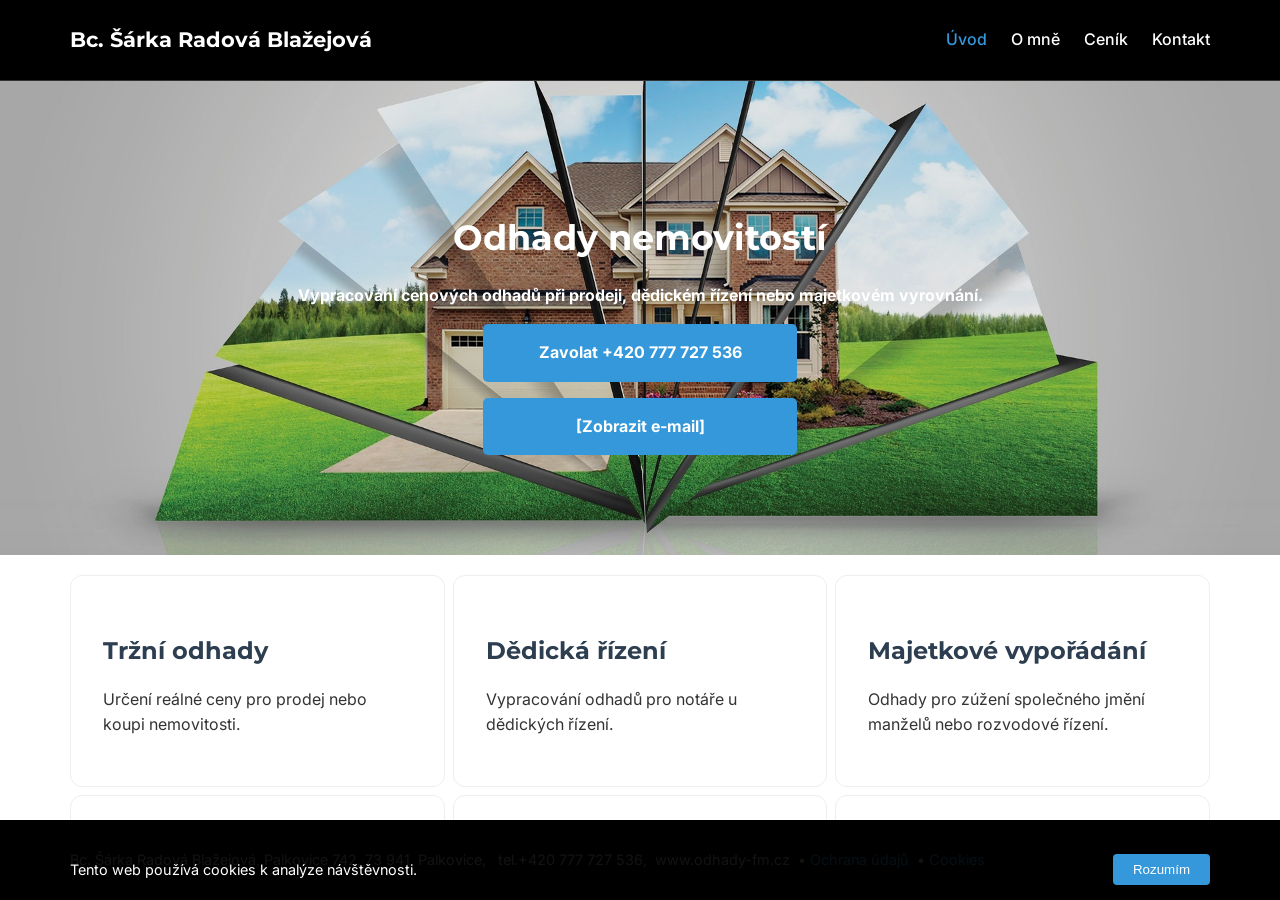
<file: index.html>
<!DOCTYPE html>
<html lang="cs">
<head>
    <meta charset="UTF-8">
    <meta name="viewport" content="width=device-width, initial-scale=1.0">
    <title>Odhady nemovitostí | Bc. Šárka Radová Blažejová | Odhady-fm.cz</title>
    <meta name="description" content="Profesionální odhady nemovitostí pro prodej, dědická řízení a notáře. Bc. Šárka Radová Blažejová. Moravskoslezský kraj (Frýdek-Místek, Ostrava a okolí). Odhady-fm.cz">
    <link rel="stylesheet" href="/style.css">
    <link rel="preconnect" href="https://fonts.googleapis.com">
    <link rel="preconnect" href="https://fonts.gstatic.com" crossorigin>
    <link href="https://fonts.googleapis.com/css2?family=Inter:wght@400;700&family=Montserrat:wght@700&display=swap" rel="stylesheet">
</head>
<body>

    <header>
        <div class="container">
            <div class="logo">
                <strong>Bc. Šárka Radová Blažejová</strong>
            </div>
            <nav>
                <ul>
                    <li><a href="/" style="color: var(--accent);">Úvod</a></li>
                    <li><a href="/omne/">O mně</a></li>
                    <li><a href="/cenik/">Ceník</a></li>
                    <li><a href="/kontakt/">Kontakt</a></li>
                </ul>
            </nav>
        </div>
    </header>

    <main>
        <section id="hero">
            <div class="container" >
                <div class="hero-content"></div>
                    <h1>Odhady nemovitostí</h1>
                    <p><strong>Vypracování cenových odhadů při prodeji, dědickém řízení nebo majetkovém vyrovnání.</strong></p>
                    <div class="cta-group">
                        <a href="tel:+420777727536" class="btn-primary">Zavolat +420 777 727 536</a>
                    </div>
                     <div class="cta-group">
                        <p></p>
                         <a href="#" onclick="decodeEmail(this); return false;" class="btn-primary">
                            [Zobrazit e-mail]
                        </a>
                    </div>
                </div>
            </div>
        </section>

        <section id="sluzby" class="container section-padding">
            <div class="grid">
                <div class="card">
                    <h3>Tržní odhady</h3>
                    <p>Určení reálné ceny pro prodej nebo koupi nemovitosti.</p>
                </div>
                <div class="card">
                    <h3>Dědická řízení</h3>
                    <p>Vypracování odhadů pro notáře u dědických řízení.</p>
                </div>
                <div class="card">
                    <h3>Majetkové vypořádání</h3>
                    <p>Odhady pro zúžení společného jmění manželů nebo rozvodové řízení.</p>
                </div>
                <div class="card">
                    <h3>Vklady majetku</h3>
                    <p>Odhady pro zápis vkladu majetku do společnosti.</p>
                </div>
                <div class="card">
                    <h3>Nájemné</h3>
                    <p>Určení výše obvyklého nájemného v dané lokalitě.</p>
                </div>
                <div class="card">
                    <h3>Odlužení</h3>
                    <p>Odhady pro oddlužení a insolvenci.</p>
                </div>
            </div>
        </section>
    </main>

    <script src="/script.js"></script>
</body>
</html>
</file>
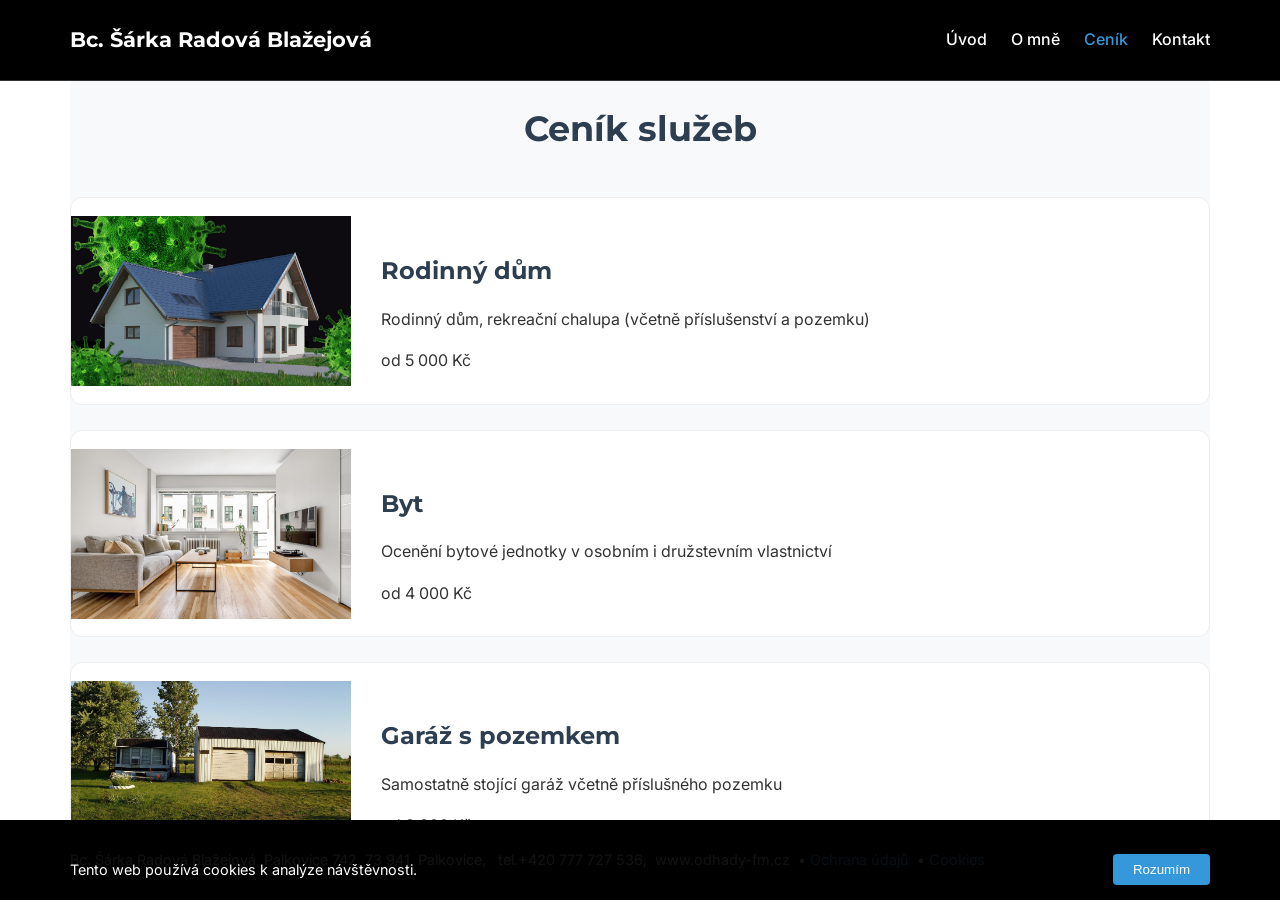
<file: cenik/index.html>
<!DOCTYPE html>
<html lang="cs">
<head>
    <meta charset="UTF-8">
    <meta name="viewport" content="width=device-width, initial-scale=1.0">
    <title>Ceník | Odhady nemovitostí | Bc. Šárka Radová Blažejová | Odhady-fm.cz</title>
    <link rel="stylesheet" href="/style.css">
    <link rel="preconnect" href="https://fonts.googleapis.com">
    <link rel="preconnect" href="https://fonts.gstatic.com" crossorigin>
    <link href="https://fonts.googleapis.com/css2?family=Inter:wght@400;600&family=Montserrat:wght@700&display=swap" rel="stylesheet">
    <meta name="description" content="Odborné odhady tržní ceny nemovitostí na Severní Moravě. Kontaktujte mě pro nezávaznou nabídku. Odhady-fm.cz">
</head>
<body>

    <header>
        <div class="container">
            <div class="logo">
                <a href="/" style="text-decoration: none;"><strong>Bc. Šárka Radová Blažejová</strong></a>
            </div>
            <nav>
                <ul>
                    <li><a href="/">Úvod</a></li>
                    <li><a href="/omne/">O mně</a></li>
                    <li><a href="/cenik/" style="color: var(--accent);">Ceník</a></li>
                    <li><a href="/kontakt/">Kontakt</a></li>
                </ul>
            </nav>
        </div>
    </header>

    <main>
        <div class="container section-padding" style="background-color: var(--light-bg)">
            <h1 style="color: var(--primary);margin: 0;text-align: center; margin-bottom: 40px;">Ceník služeb</h1>
            <div class="price-grid">
                <div class="price-item">
                    <img src="/images/home-office-5006967_1920.jpg" alt="Rodinný dům">
                    <div class="price-text">
                        <h3>Rodinný dům</h3>
                        <p>Rodinný dům, rekreační chalupa (včetně příslušenství a pozemku)</p>
                         <span class="price">od 5 000 Kč</span>
                    </div>
                    
                </div>

                <div class="price-item">
                    <img src="/images/building-8428560_1920.jpg" alt="Byt">
                    <div class="price-text">
                        <h3>Byt</h3>
                        <p>Ocenění bytové jednotky v osobním i družstevním vlastnictví</p>
                        <span class="price">od 4 000 Kč</span>
                    </div>
                </div>

                <div class="price-item">
                    <img src="/images/house-91162_1920.jpg" alt="Garáž">
                    <div class="price-text">
                        <h3>Garáž s pozemkem</h3>
                        <p>Samostatně stojící garáž včetně příslušného pozemku</p>
                        <span class="price">od 3 000 Kč</span>
                    </div>
                </div>

                <div class="price-item">
                    <img src="/images/field-5800633_1920.jpg" alt="Pozemek">
                    <div class="price-text">
                        <h3>Samostatný pozemek</h3>
                        <p>Zahrady, stavební parcely nebo zemědělské pozemky</p>
                        <span class="price">od 4 000 Kč</span>
                    </div>
                </div>
                <div class="price-item">
                    <img src="/images/tovarna.jpg" alt="Průmyslový objekt">
                    <div class="price-text">
                        <h3>Průmyslový objekt</h3>
                        <p>Průmyslové budovy, skladové prostory, výrobní haly</p>
                        <span class="price">od 15 000 Kč</span>
                    </div>
                </div>

            </div>

            <section class="additional-info" style="margin-top: 60px; background: #f9f9f9; padding: 40px; border-radius: 10px;">
              
                <p style="text-align: center; margin-top: 20px; font-weight: bold; color: var(--primary);">
                    Cena odhadu závisí na velikosti nemovitosti nebo na účelu ocenění.
                </p>
            </section>
        </div>
    </main>

    <script src="/script.js"></script>
</body>
</html>
</file>
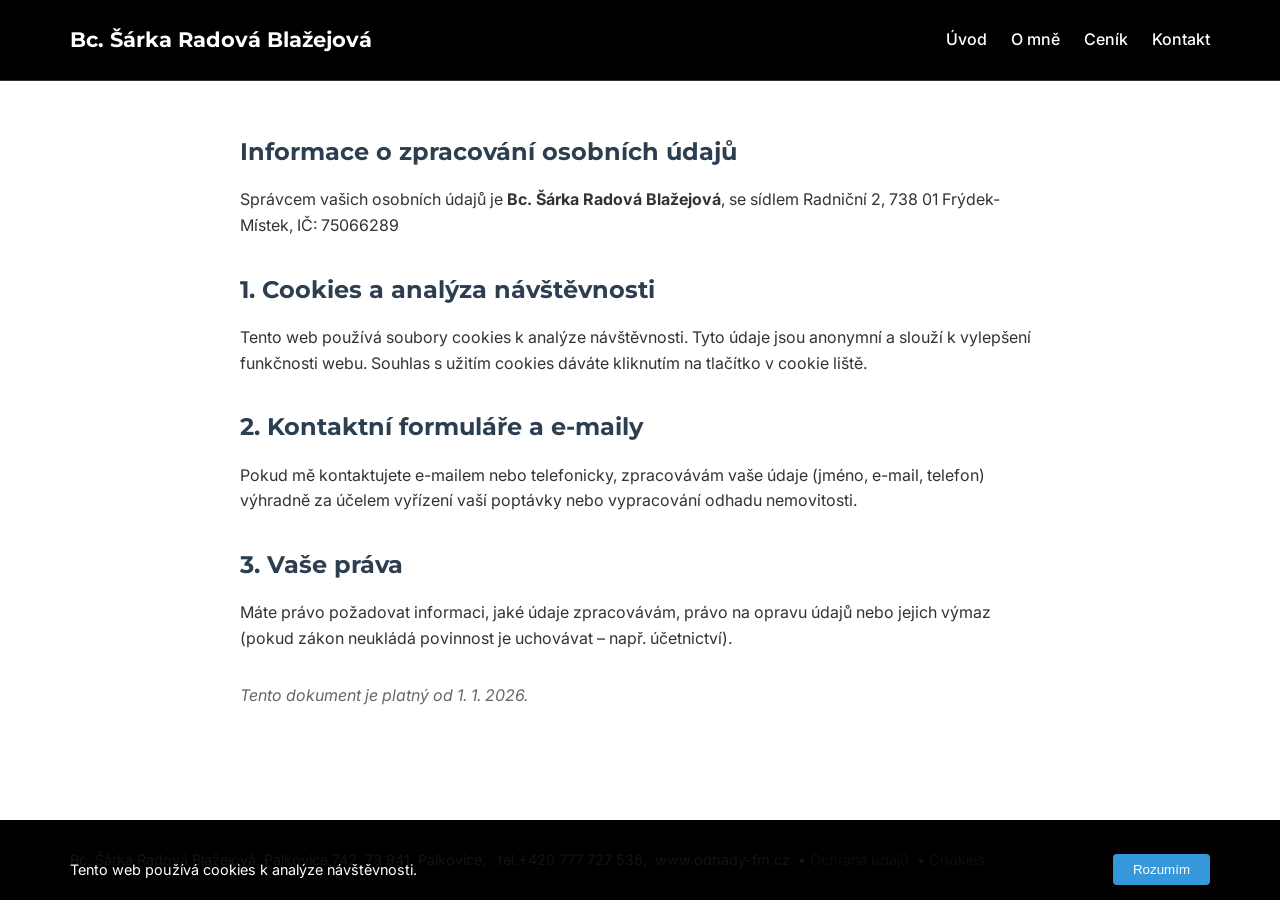
<file: gdpr/index.html>
<!DOCTYPE html>
<html lang="cs">
<head>
    <meta charset="UTF-8">
    <meta name="viewport" content="width=device-width, initial-scale=1.0">
    <title>Ochrana osobních údajů | Odhady nemovitostí | Bc. Šárka Radová Blažejová | Odhady-fm.cz</title>
    <link rel="stylesheet" href="/style.css">
    <link href="https://fonts.googleapis.com/css2?family=Inter:wght@400;700&family=Montserrat:wght@700&display=swap" rel="stylesheet">
</head>
<body>

    <header>
        <div class="container">
            <div class="logo">
                <strong>Bc. Šárka Radová Blažejová</strong>
            </div>
            <nav>
                <ul>
                    <li><a href="/">Úvod</a></li>
                    <li><a href="/omne/">O mně</a></li>
                    <li><a href="/cenik/">Ceník</a></li>
                    <li><a href="/kontakt/">Kontakt</a></li>
                </ul>
            </nav>
        </div>
    </header>

    <main>
        <section class="container section-padding">
            
            <div style="max-width: 800px; margin: 0 auto;">
                <h3 style="margin-top: 2rem;">Informace o zpracování osobních údajů</h3>
                <p>Správcem vašich osobních údajů je <strong>Bc. Šárka Radová Blažejová</strong>, se sídlem Radniční 2, 738 01 Frýdek-Místek, IČ: 75066289 &nbsp;</p>
                
                <h3 style="margin-top: 2rem;">1. Cookies a analýza návštěvnosti</h3>
                <p>Tento web používá soubory cookies k analýze návštěvnosti. Tyto údaje jsou anonymní a slouží k vylepšení funkčnosti webu. Souhlas s užitím cookies dáváte kliknutím na tlačítko v cookie liště.</p>
                
                <h3 style="margin-top: 2rem;">2. Kontaktní formuláře a e-maily</h3>
                <p>Pokud mě kontaktujete e-mailem nebo telefonicky, zpracovávám vaše údaje (jméno, e-mail, telefon) výhradně za účelem vyřízení vaší poptávky nebo vypracování odhadu nemovitosti.</p>
                
                <h3 style="margin-top: 2rem;">3. Vaše práva</h3>
                <p>Máte právo požadovat informaci, jaké údaje zpracovávám, právo na opravu údajů nebo jejich výmaz (pokud zákon neukládá povinnost je uchovávat – např. účetnictví).</p>
                
                <p style="margin-top: 2rem; color: #666;"><em>Tento dokument je platný od 1. 1. 2026.</em></p>
            </div>
        </section>
    </main>

    <script src="/script.js"></script>
</body>
</html>
</file>
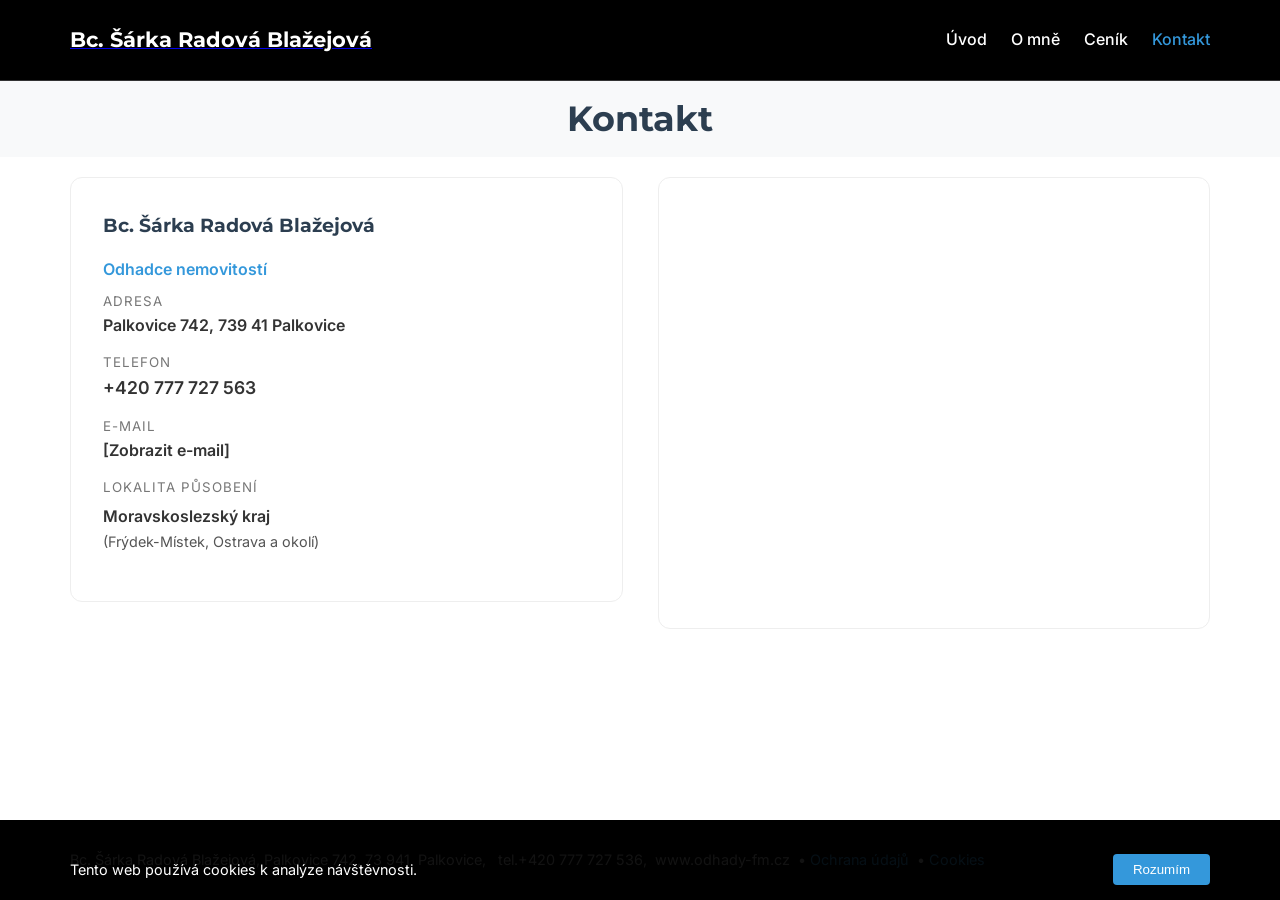
<file: kontakt/index.html>
<!DOCTYPE html>
<html lang="cs">
<head>
    <meta charset="UTF-8">
    <meta name="viewport" content="width=device-width, initial-scale=1.0">
    <title>Kontakt | Odhady nemovitostí | Bc. Šárka Radová Blažejová | Odhady-fm.cz</title>
    <meta name="description" content="Odborné odhady tržní ceny nemovitostí na Severní Moravě. Kontaktujte mě pro nezávaznou nabídku.">
    
    <link rel="stylesheet" href="/style.css">
    
    <link rel="preconnect" href="https://fonts.googleapis.com">
    <link rel="preconnect" href="https://fonts.gstatic.com" crossorigin>
    <link href="https://fonts.googleapis.com/css2?family=Inter:wght@400;600&family=Montserrat:wght@700&display=swap" rel="stylesheet">

    <style>
        /* Specifické úpravy pro mobilní zobrazení přímo pro tuto stránku */
        @media (max-width: 768px) {
            .grid-kontakt {
                display: flex !important;
                flex-direction: column !important;
                gap: 20px !important;
            }
            .card {
                padding: 1.5rem !important;
            }
            .map-container {
                height: 300px !important; /* Na mobilu stačí menší mapa */
            }
            h1 {
                font-size: 1.8rem !important;
            }
        }
    </style>
</head>
<body>

    <header>
        <div class="container">
            <div class="logo">
                <a href="/"><strong>Bc. Šárka Radová Blažejová</strong></a>
            </div>
            <nav>
                <ul>
                    <li><a href="/">Úvod</a></li>
                    <li><a href="/omne/">O mně</a></li>
                    <li><a href="/cenik/">Ceník</a></li>
                    <li><a href="/kontakt/" style="color: var(--accent);">Kontakt</a></li>
                </ul>
            </nav>
        </div>
    </header>

    <main>
        <section class="section-padding" style="background-color: var(--light-bg); text-align: center; padding: 10px 0;">
            <div class="container">
                 <h1 style="color: var(--primary);margin: 0;text-align: center;">Kontakt</h1>
            </div>
        </section>

        <section class="section-padding">
            <div class="container">
                <div class="grid grid-kontakt" style="align-items: start; gap: 35px;">
                    
                    <div class="card">
                        <h3 style="margin-top: 0;font-size: 1.2rem;">Bc. Šárka Radová Blažejová</h3>
                        <p style="color: var(--accent); font-weight: 600; margin-bottom: 5px;">Odhadce nemovitostí</p>
                        
                        <div style="margin-bottom: 10px;">
                            <small style="color: #777; text-transform: uppercase; letter-spacing: 1px;">Adresa</small>
                            <div style="font-weight: 600;">Palkovice 742, 739 41 Palkovice</div>
                        </div>

                        <div style="margin-bottom: 10px;">
                            <small style="color: #777; text-transform: uppercase; letter-spacing: 1px;">Telefon</small>
                            <div><a href="tel:+420777727563" style="text-decoration: none; color: var(--text); font-weight: 600; font-size: 1.1rem;">+420 777 727 563</a></div>
                        </div>

                        <div style="margin-bottom: 10px;">
                            <small style="color: #777; text-transform: uppercase; letter-spacing: 1px;">E-mail</small>
                            <div>
                                <a href="#" onclick="decodeEmail(this); return false;" style="text-decoration: none; color: var(--text); font-weight: 600;">
                                    [Zobrazit e-mail]
                                </a>
                            </div>
                        </div>
                        
                       
                        
                        <div>
                            <small style="color: #777; text-transform: uppercase; letter-spacing: 1px;">Lokalita působení</small>
                            <p style="margin: 5px 0 0 0; font-weight: 600;">Moravskoslezský kraj</p>
                            <p style="margin: 0; color: #555; font-size: 0.9rem;">(Frýdek-Místek, Ostrava a okolí)</p>
                            <p></p>
                        </div>
                    </div>
                    
                    <div class="card" style="padding: 0; overflow: hidden; border-color: #eee;">
                        <div class="map-container" style="width: 100%; height: 450px;">
                            <iframe 
                                src="https://www.google.com/maps/embed?pb=!1m18!1m12!1m3!1d2581.34351322234!2d18.310636776880814!3d49.610123547432474!2m3!1f0!2f0!3f0!3m2!1i1024!2i768!4f13.1!3m3!1m2!1s0x4713f96113856277%3A0x6b1944899554366d!2sPalkovice%20742%2C%20739%2041%20Palkovice!5e0!3m2!1scs!2scz!4v1700000000000" 
                                width="100%" 
                                height="100%" 
                                style="border:0;" 
                                allowfullscreen="" 
                                loading="lazy" 
                                referrerpolicy="no-referrer-when-downgrade">
                            </iframe>
                        </div>
                        
                    </div>

                </div>
            </div>
        </section>
    </main>

   

    <script src="/script.js"></script>
</body>
</html>
</file>
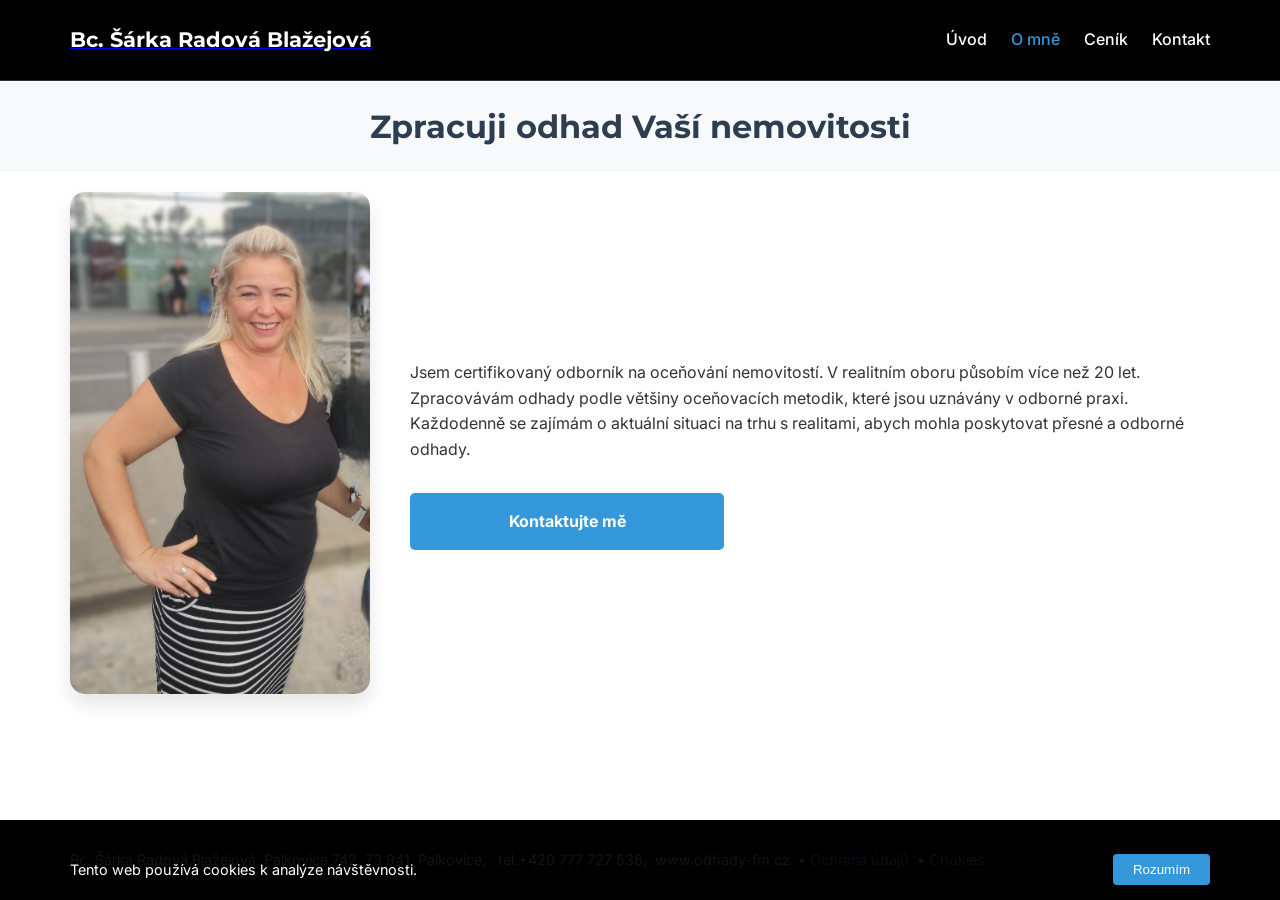
<file: omne/index.html>
<!DOCTYPE html>
<html lang="cs">
<head>
    <meta charset="UTF-8">
    <meta name="viewport" content="width=device-width, initial-scale=1.0">
    <title>O mně | Bc. Šárka Radová Blažejová</title>
    <meta name="description" content="Nabízím odborné odhady tržní ceny nemovitostí na Severní Moravě. Profesionální odhady nemovitostí pro prodej, dědická řízení a notáře. Bc. Šárka Radová Blažejová. Moravskoslezský kraj (Frýdek-Místek, Ostrava a okolí). Odhady-fm.cz">
    <link rel="stylesheet" href="/style.css">
    <link rel="preconnect" href="https://fonts.googleapis.com">
    <link rel="preconnect" href="https://fonts.gstatic.com" crossorigin>
    <link href="https://fonts.googleapis.com/css2?family=Inter:wght@400;600&family=Montserrat:wght@700&display=swap" rel="stylesheet">
</head>
<body>

    <header>
        <div class="container">
            <div class="logo">
                <a href="/"><strong>Bc. Šárka Radová Blažejová</strong></a>
            </div>
            <nav>
                <ul>
                    <li><a href="/">Úvod</a></li>
                    <li><a href="/omne/" style="color: var(--accent);">O mně</a></li>
                    <li><a href="/cenik/">Ceník</a></li>
                    <li><a href="/kontakt/">Kontakt</a></li>
                </ul>
            </nav>
        </div>
    </header>

    <main>
    <section class="section-padding" style="background-color: var(--light-bg);">
        <div class="container">
            <h2 style="color: var(--primary);margin: 0;text-align: center;">Zpracuji odhad Vaší nemovitosti</h2>
        </div>
    </section>

    <section class="section-padding">
        <div class="container">
            <div class="about-flex" style="display: flex; flex-wrap: wrap; gap: 40px; align-items: center; justify-content: center;">
                
                <div class="about-image" style="flex: 1; min-width: 300px; max-width: 300px; text-align: center;">
                    <img src="/images/sarka.jpg" 
                         alt="Bc. Šárka Radová Blažejová" 
                         style="width: 100%; border-radius: 15px; box-shadow: 0 10px 20px rgba(0,0,0,0.1);">
                </div>

                <div style="flex: 1; min-width: 300px;">
                    <p>Jsem certifikovaný odborník na oceňování nemovitostí. V realitním oboru působím více než 20 let. Zpracovávám odhady podle většiny oceňovacích metodik, které jsou uznávány v odborné praxi. Každodenně se zajímám o aktuální situaci na trhu s realitami, abych mohla poskytovat přesné a odborné odhady.</p>
                    <div style="margin-top: 30px;">
                        <a href="/kontakt/" class="btn-primary">Kontaktujte mě</a>
                    </div>
                </div>

            </div>
        </div>
    </section>
</main>

   
<script src="/script.js"></script>
    
</body>
</html>
</file>
<file: style.css>
:root {
    --primary: #2c3e50;
    --accent: #3498db;
    --text: #333333;
    --light-bg: #f8f9fa;
    --white: #ffffff;
    --font-heading: 'Montserrat', sans-serif;
    --font-body: 'Inter', sans-serif;
}

/* FIXNÍ LAYOUT */
html, body {
    height: 100%;
    margin: 0;
    overflow: hidden; 
}

body {
    display: flex;
    flex-direction: column;
    font-family: var(--font-body);
    color: var(--text);
    line-height: 1.6;
    -webkit-font-smoothing: antialiased;
}

header, footer {
    height: 80px; 
    flex-shrink: 0;
    background: #000000;
    display: flex;
    align-items: center;
    z-index: 1000;
}

header { border-bottom: 1px solid #333; }

main {
    flex-grow: 1;
    overflow-y: auto;
    background-color: var(--white);
}

/* TYPOGRAFIE */
h1, h2, h3, .logo strong {
    font-family: var(--font-heading);
    font-weight: 700;
    color: var(--primary);
}

h1 { font-size: 2.2rem; margin-bottom: 0.1rem; color: var(--white); }
h2 { font-size: 2rem; margin-bottom: 2rem; text-align: center; }
h3 { font-size: 1.5rem; margin-bottom: 1rem; }

/* NAVIGACE */
.container {
    max-width: 1140px;
    margin: 0 auto;
    padding: 0 20px;
    width: 100%;
}

header .container {
    display: flex;
    justify-content: space-between;
    align-items: center;
}

.logo strong { font-size: 1.3rem; color: var(--white); }
nav ul { display: flex; list-style: none; gap: 1.5rem; }
nav a { text-decoration: none; color: var(--white); font-weight: 500; transition: 0.3s; }
nav a:hover { color: var(--accent); }

/* SEKCE */
#hero {
    padding: 100px 0;
    background: linear-gradient(rgba(0,0,0,0.1), rgba(0,0,0,0.1)), url('/images/house-3203363_1920.jpg') center/cover no-repeat;
    color: var(--white);
    
    text-align: center;
}

.section-padding { padding: 20px 0; }

.grid {
    display: grid;
    grid-template-columns: repeat(auto-fit, minmax(300px, 1fr));
    gap: 0.5rem;
}

.card {
    padding: 2rem;
    border: 1px solid #eee;
    border-radius: 12px;
    transition: 0.3s;
}

.card:hover { transform: translateY(-5px); border-color: var(--accent); box-shadow: 0 10px 20px rgba(0,0,0,0.05); }

.btn-primary {
    background: var(--accent);
    color: var(--white);
    padding: 1rem 2rem;
    border-radius: 5px;
    font-weight: 700;
    text-decoration: none;
    transition: 0.3s;
    display: inline-block;
    width: 250px;
    text-align: center;
}

/* CENÍK */
.price-item {
    display: flex;
    background: var(--white);
    border-radius: 12px;
    border: 1px solid #eee;
    margin-bottom: 25px;
    overflow: hidden;
    align-items: center;
}
.price-item img {
    width: 280px;       /* Původní šířka z vašeho CSS */
    height: 170px;      /* Původní výška z vašeho CSS */
    object-fit: cover;
    flex-shrink: 0;
}

.price-text { padding: 30px; }

/* COOKIE BAR */
.cookie-bar {
    position: fixed;
    bottom: 0;
    width: 100%;
    background: rgba(0,0,0,0.9);
    color: white;
    padding: 15px 0;
    display: none;
    z-index: 2000;
}

@media (max-width: 768px) {
    /* Zákaz vodorovného rolování pro celou stránku */
    html, body {
       height: 100% !important;
        overflow: hidden !important;
        position: relative;
    }
main {
        flex-grow: 1;
        overflow-y: auto !important; /* Vertikální scroll pouze zde */
        overflow-x: hidden !important; /* Zákaz vodorovného scrollu */
        -webkit-overflow-scrolling: touch; /* Plynulé scrollování pro iOS */
    }
    /* Úprava kontejneru - nesmí vytlačovat obsah ven */
    .container {
        width: 100% !important;
        padding-left: 15px !important;
        padding-right: 15px !important;
        box-sizing: border-box !important;
    }

    header, footer { 
        height: auto !important; 
        min-height: 80px; 
        padding: 15px 0; 
    }
    
    header .container { 
        flex-direction: column; 
        gap: 10px; 
    }
/* ÚPRAVA OBRÁZKU V HERO SEKCI */
    #hero {
        /* 'cover' zajistí vyplnění plochy, 'center' ořeže boky rovnoměrně */
        background-size: cover !important; 
        background-position: center center !important;
        
        /* Zajištění minimální výšky, aby byl obrázek vidět */
        padding: 60px 0 !important;
        min-height: 40vh; 
        display: flex;
        align-items: center;
    }

    /* Zajištění, že text v hero sekci nepřeteče */
    .hero-content h1 {
        font-size: 1.8rem !important;
    }

    /* Ostatní responzivní prvky */
    .price-item, .about-flex {
        flex-direction: column !important;
        text-align: center;
    }
    /* 1. Stránka O mně: Obrázek nahoře, text pod ním */
    .about-wrapper, .about-flex {
        flex-direction: column !important;
        gap: 20px !important;
        text-align: center;
        min-width: 0 !important; /* KLÍČOVÉ: Zruší vytlačování do stran */
    }

    .about-image-container, .about-image {
        max-width: 100% !important;
        width: 250px !important;
        margin: 0 auto;
    }

    /* 2. Stránka Ceník: Obrázek nahoře, text pod ním */
    .price-item {
        flex-direction: column !important;
        height: auto !important;
        text-align: center;
        min-width: 0 !important; /* Prevence přetečení */
    }

    .price-item img {
        width: 100% !important;
        height: 200px !important;
        object-fit: cover;
    }

    .price-text {
        padding: 20px !important;
    }

    .cookie-bar .container {
        flex-direction: column;
        text-align: center;
    }
   }
</file>
